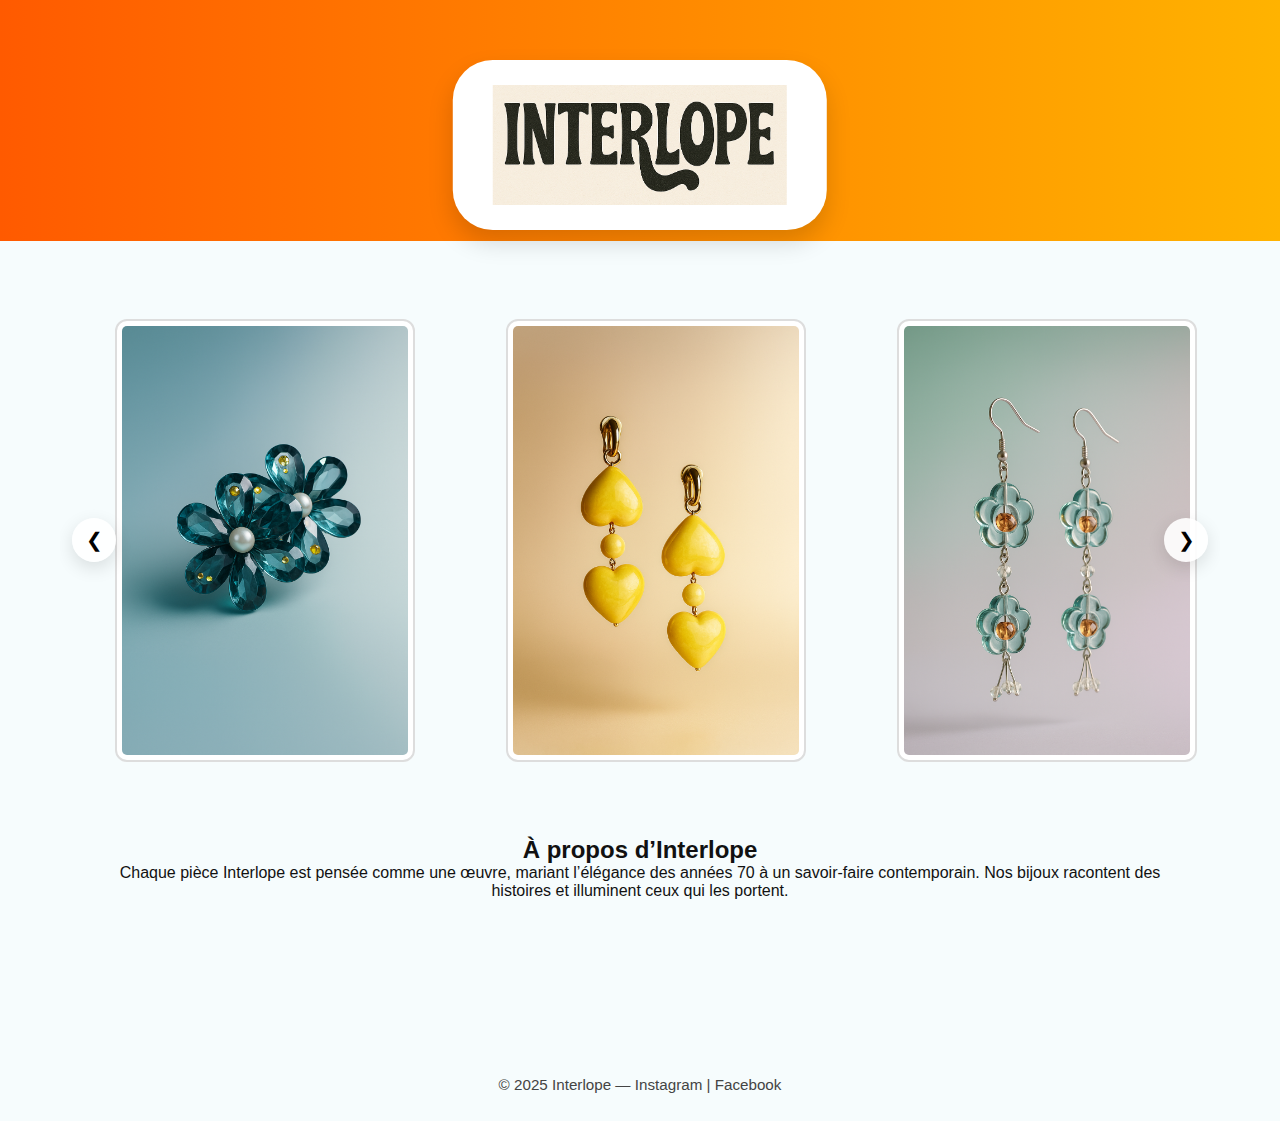
<file: index.html>
<!doctype html>
<html lang="fr">
<head>
  <meta charset="utf-8" />
  <meta name="viewport" content="width=device-width,initial-scale=1" />
  <title>Interlope</title>
  <style>
    :root{
      --accent1:#ff5a00;
      --accent2:#ffb300;
      --visible:3;
    }
    *{box-sizing:border-box;margin:0;padding:0}
    body{
      font-family: Inter, "Segoe UI", Roboto, Arial, sans-serif;
      background:#f6fcfd;
      color:#111;
    }

    /* HEADER avec logo flottant */
    header{
      position:relative;
      background: linear-gradient(90deg,var(--accent1),var(--accent2));
      padding:100px 5% 60px; /* plus d'espace en haut */
      text-align:center;
    }

    .logo-plate{
      background:#fff;
      padding:25px 40px;
      border-radius:40px;
      display:inline-block;
      box-shadow: 0 12px 25px rgba(0,0,0,0.15);
      overflow:hidden;
      position:absolute;
      top: 60px; /* descend le logo */
      transform: translate(-50%, 0); /* on ne le remonte plus autant */

      z-index:2;
    }

    .logo{
      display:block;
      height:120px; /* encore plus grand */
      width:auto;
      object-fit:contain;
    }

    nav{
      margin-top:60px; /* espace pour le logo qui flotte */
    }

    nav ul{
      list-style:none;
      display:flex;
      gap:30px;
      justify-content:center;
    }

    nav a{
      color:#111;
      text-decoration:none;
      font-weight:600;
      font-size:1.1rem;
    }

    nav a:hover{ color:#fff; text-decoration:underline; }

    /* SECTION CARROUSEL */
    .wrap{
      max-width:1200px;
      margin:60px auto;
      padding: 0 20px 60px;
    }

    .carousel{
      position:relative;
      overflow:hidden;
      padding:18px;
    }

    .carousel-track{
      display:flex;
      gap:16px;
      transition:transform .6s ease;
    }

    .slide{
      min-width: calc(100% / var(--visible));
      flex-shrink:0;
      display:flex;
      justify-content:center;
      align-items:center;
    }

    /* Carrés entiers */
    .slide img{
      width: 80%; /* ou 70% selon ton goût */
      max-width: 300px; /* limite en pixels */
      margin: auto;
      object-fit:contain;
      background:#fff;
      border:2px solid #ddd;
      border-radius:12px;
      padding:5px;
    }

    /* boutons */
    .carousel-button{
      position:absolute;
      top:50%;
      transform:translateY(-50%);
      background:rgba(255,255,255,0.9);
      border:none;
      width:44px;
      height:44px;
      border-radius:50%;
      box-shadow:0 6px 18px rgba(0,0,0,0.12);
      cursor:pointer;
      display:flex;
      align-items:center;
      justify-content:center;
      font-size:20px;
    }
    .carousel-button.prev{ left:12px; }
    .carousel-button.next{ right:12px; }

    .apropos{
      margin-top:28px;
      padding:28px;
      text-align:center;
    }

    footer{
      text-align:center;
      padding:28px 10px;
      color:#444;
      font-size:0.95rem;
    }

    @media (max-width:900px){
      .logo{ height:150px }
      nav{ margin-top:90px; }
    }
    @media (max-width:700px){
      .logo{ height:120px }
      nav{ margin-top:70px; }
    }
  </style>
</head>
<body>

  <header>
    <div class="logo-plate">
      <img src="logo.png" alt="Interlope" class="logo">
    </div>
    <nav aria-label="Navigation principale">
      <ul>
        <li><a href="#produits">Produits</a></li>
        <li><a href="#apropos">À propos</a></li>
        <li><a href="#contact">Contact</a></li>
      </ul>
    </nav>
  </header>

  <main class="wrap" id="produits">
    <section class="carousel">
      <div class="carousel-track" id="track">
        <div class="slide"><img src="image1.png" alt="Bijou 1"></div>
        <div class="slide"><img src="image2.png" alt="Bijou 2"></div>
        <div class="slide"><img src="image3.png" alt="Bijou 3"></div>
        <div class="slide"><img src="image4.png" alt="Bijou 4"></div>
        <div class="slide"><img src="image5.png" alt="Bijou 5"></div>
        <div class="slide"><img src="image6.png" alt="Bijou 6"></div>
        <div class="slide"><img src="image7.png" alt="Bijou 7"></div>
      </div>
      <button class="carousel-button prev" id="prev">❮</button>
      <button class="carousel-button next" id="next">❯</button>
    </section>

    <section id="apropos" class="apropos">
      <h2>À propos d’Interlope</h2>
      <p>Chaque pièce Interlope est pensée comme une œuvre, mariant l’élégance des années 70 à un savoir-faire contemporain. Nos bijoux racontent des histoires et illuminent ceux qui les portent.</p>
    </section>
  </main>

  <footer id="contact">© 2025 Interlope — Instagram | Facebook</footer>

  <script>
    document.addEventListener('DOMContentLoaded', function(){
      const track = document.getElementById('track');
      const slides = Array.from(track.children);
      const prevBtn = document.getElementById('prev');
      const nextBtn = document.getElementById('next');

      let visible = computeVisible();
      let index = 0;
      let timer = null;

      setVisible(visible);
      update();

      window.addEventListener('resize', () => {
        const v = computeVisible();
        if (v !== visible){
          visible = v;
          setVisible(visible);
          if (index > slides.length - visible) index = Math.max(0, slides.length - visible);
          update();
        }
      });

      prevBtn.addEventListener('click', () => {
        index = index - 1;
        if (index < 0) index = Math.max(0, slides.length - visible);
        update();
        restartTimer();
      });

      nextBtn.addEventListener('click', () => {
        goNext();
        restartTimer();
      });

      function computeVisible(){
        if (window.innerWidth >= 1000) return 3;
        if (window.innerWidth >= 700) return 2;
        return 1;
      }
      function setVisible(n){
        document.documentElement.style.setProperty('--visible', n);
      }
      function update(){
        const movePercent = (100 / visible) * index;
        track.style.transform = `translateX(-${movePercent}%)`;
      }
      function goNext(){
        index = index + 1;
        if (index > slides.length - visible) index = 0;
        update();
      }
      function startTimer(){
        stopTimer();
        timer = setInterval(goNext, 4000);
      }
      function stopTimer(){ if (timer) { clearInterval(timer); timer = null; } }
      function restartTimer(){ stopTimer(); startTimer(); }
      startTimer();
    });
  </script>
</body>
</html>
</file>
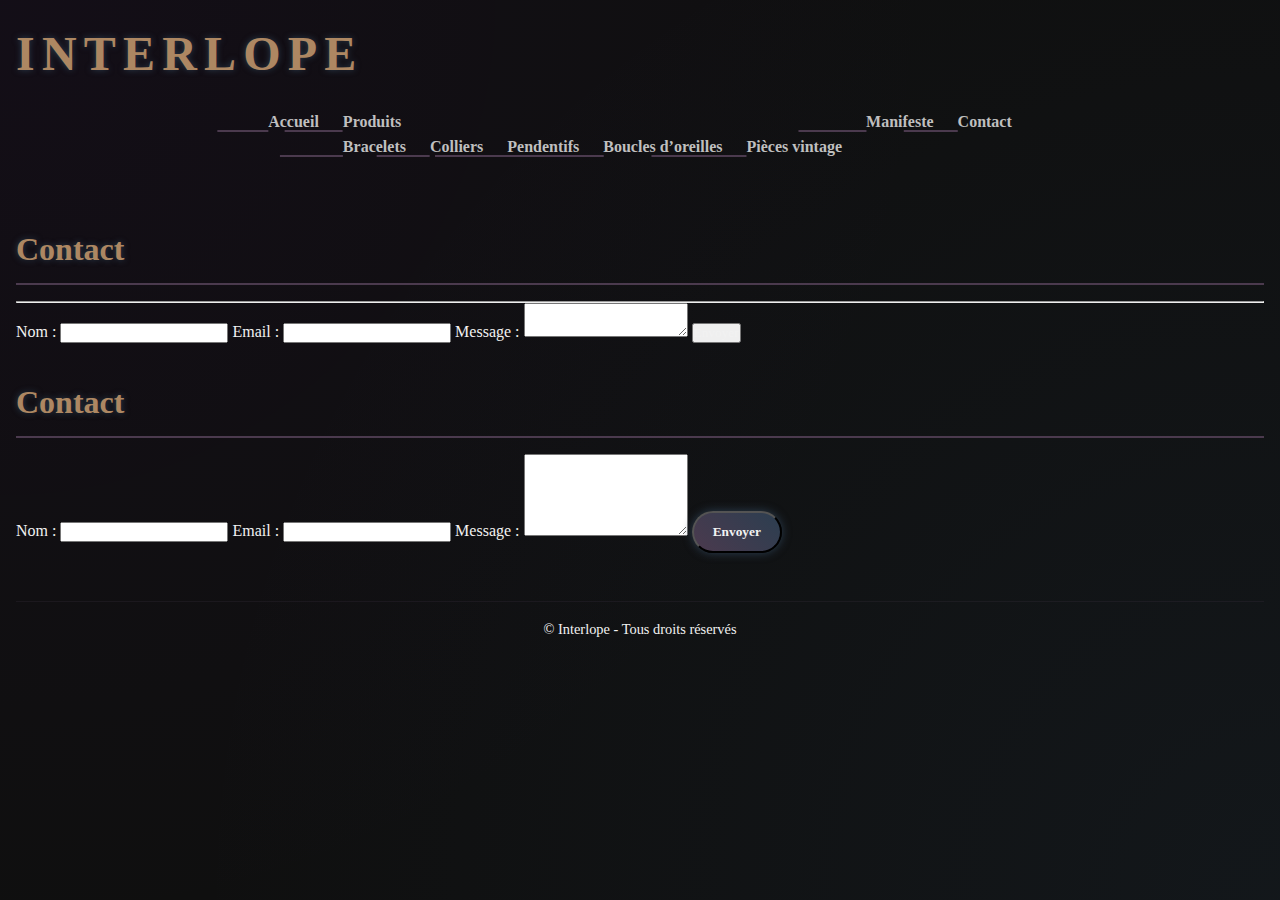
<file: contact.html>
<!DOCTYPE html>
<html lang="fr">
<head>
  <meta charset="UTF-8" />
  <meta name="viewport" content="width=device-width, initial-scale=1.0"/>
  <title>Interlope - Contact</title>
  <link rel="stylesheet" href="style.css" />
</head>
<body>
  <header>
    <h1>INTERLOPE</h1>
    <nav>
        <ul>
            <li><a href="index.html">Accueil</a></li>
            
            <li class="dropdown">
            <a href="produits.html">Produits</a>
            <ul class="submenu">
                <li><a href="produits.html#bracelets">Bracelets</a></li>
                <li><a href="produits.html#colliers">Colliers</a></li>
                <li><a href="produits.html#pendentifs">Pendentifs</a></li>
                <li><a href="produits.html#boucles">Boucles d’oreilles</a></li>
                <li><a href="produits.html#vintage">Pièces vintage</a></li>
            </ul>
            </li>

            <li><a href="manifeste.html">Manifeste</a></li>
            <li><a href="contact.html">Contact</a></li>
        </ul>
    </nav>

  </header>

  <main class="contact">



  <section class="page-section">
    <h2 class="titre-section">Contact</h2>
    <hr class="ligne" />

    <form class="formulaire-contact">
      <label>Nom : <input type="text" name="nom" /></label>
      <label>Email : <input type="email" name="email" /></label>
      <label>Message : <textarea name="message"></textarea></label>
      <button type="submit">Envoyer</button>
    </form>
  </section>


    <h2>Contact</h2>
    <form action="https://formspree.io/f/{ton-clé-formspree}" method="POST">
      <label for="nom">Nom :</label>
      <input type="text" id="nom" name="nom" required>

      <label for="email">Email :</label>
      <input type="email" id="email" name="email" required>

      <label for="message">Message :</label>
      <textarea id="message" name="message" rows="5" required></textarea>

      <button type="submit" class="btn">Envoyer</button>
    </form>
  </main>

  <footer>
    <p>&copy; Interlope - Tous droits réservés</p>
  </footer>
</body>
</html>
</file>
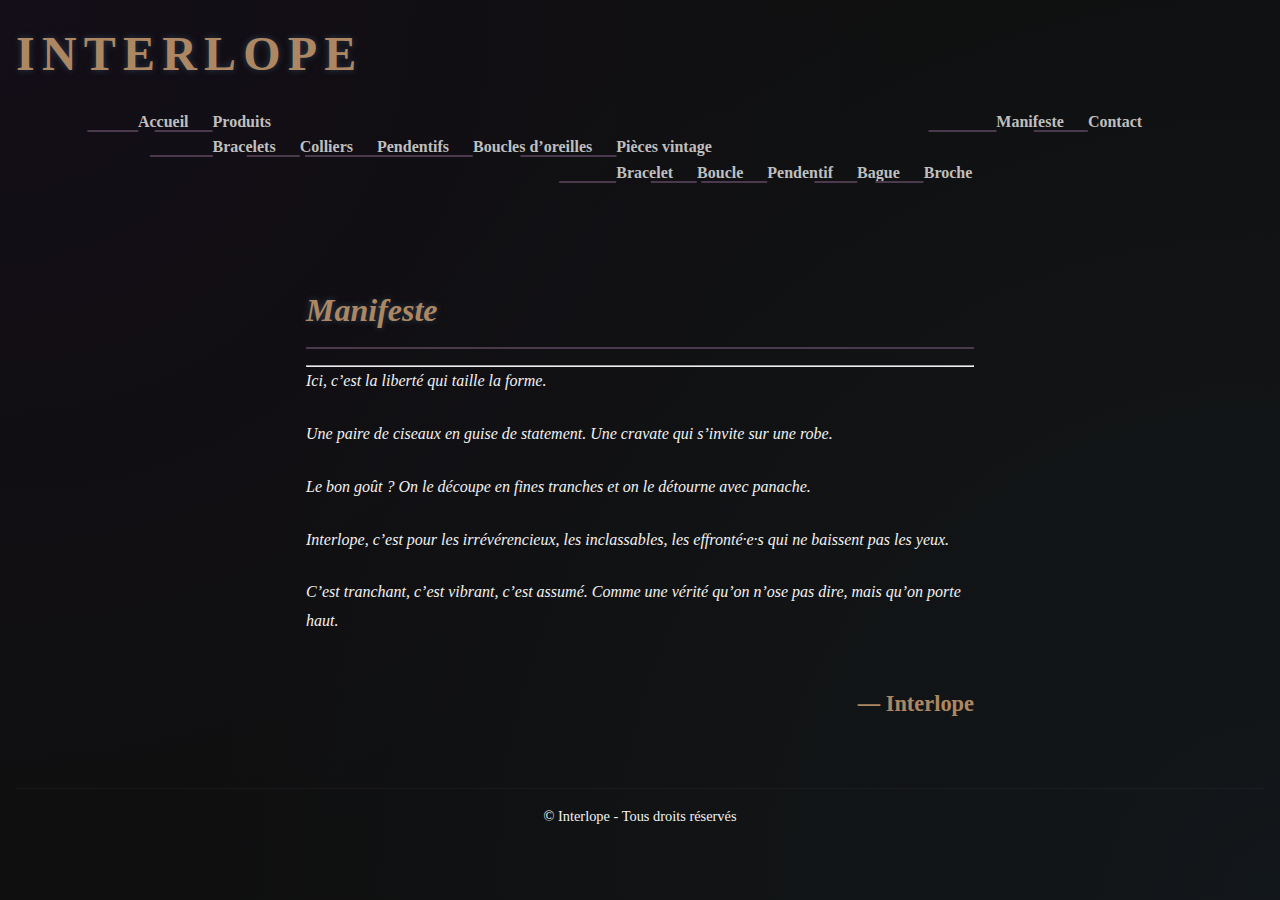
<file: manifeste.html>
<!DOCTYPE html>
<html lang="fr">
<head>
  <meta charset="UTF-8" />
  <meta name="viewport" content="width=device-width, initial-scale=1.0"/>
  <title>Manifeste Interlope</title>
  <link rel="stylesheet" href="style.css" />
</head>
<body>
  <header>
    <h1>INTERLOPE</h1>
    <nav>
      <ul>
        <li><a href="index.html">Accueil</a></li>

        <li class="dropdown">
          <a href="produits.html">Produits</a>
          <ul class="submenu">
            <li><a href="produits.html#bracelets">Bracelets</a></li>
            <li><a href="produits.html#colliers">Colliers</a></li>
            <li><a href="produits.html#pendentifs">Pendentifs</a></li>
            <li><a href="produits.html#boucles">Boucles d’oreilles</a></li>
            <li class="dropdown-sub">
              <a href="#">Pièces vintage</a>
              <ul class="dropdown-sub-content">
                <li><a href="produits.html#vintage-bracelet">Bracelet</a></li>
                <li><a href="produits.html#vintage-boucle">Boucle</a></li>
                <li><a href="produits.html#vintage-pendentif">Pendentif</a></li>
                <li><a href="produits.html#vintage-bague">Bague</a></li>
                <li><a href="produits.html#vintage-broche">Broche</a></li>
              </ul>
            </li>
          </ul>
        </li>

        <li><a href="manifeste.html">Manifeste</a></li>
        <li><a href="contact.html">Contact</a></li>
      </ul>
    </nav>
  </header>

  <main class="manifeste">
    <section class="page-intro">
      <h2>Manifeste</h2>
      <hr class="ligne">
    </section>

    <section class="manifesto">
      <p>Ici, c’est la liberté qui taille la forme.</p>
      <p>Une paire de ciseaux en guise de statement. Une cravate qui s’invite sur une robe.</p>
      <p>Le bon goût ? On le découpe en fines tranches et on le détourne avec panache.</p>
      <p>Interlope, c’est pour les irrévérencieux, les inclassables, les effronté·e·s qui ne baissent pas les yeux.</p>
      <p>C’est tranchant, c’est vibrant, c’est assumé. Comme une vérité qu’on n’ose pas dire, mais qu’on porte haut.</p>
      <p class="signature">— Interlope</p>
    </section>
  </main>

  <footer>
    <p>&copy; Interlope - Tous droits réservés</p>
  </footer>
</body>
</html>
</file>
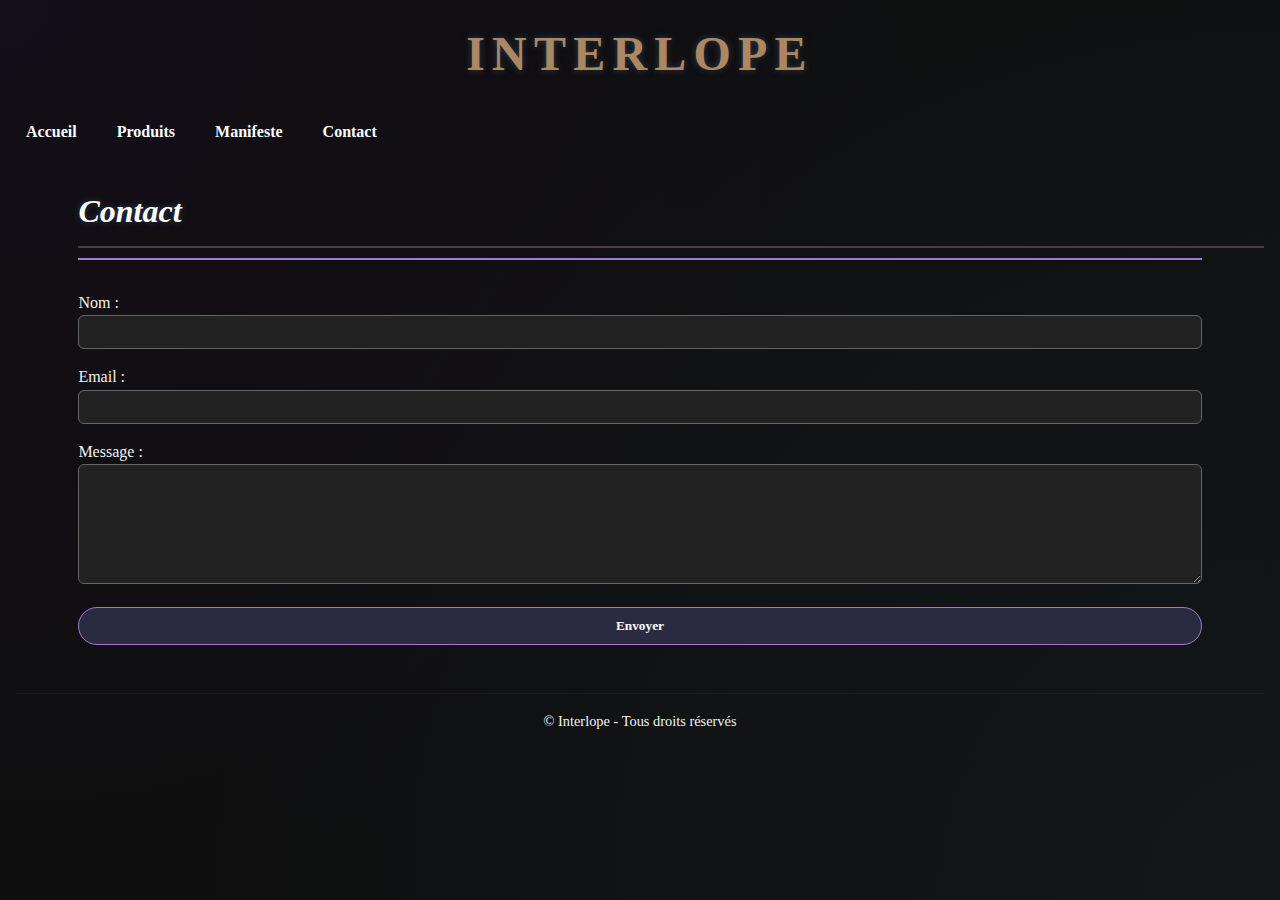
<file: Ancien/contact.html>
<!DOCTYPE html>
<html lang="fr">
<head>
  <meta charset="UTF-8" />
  <meta name="viewport" content="width=device-width, initial-scale=1.0"/>
  <title>Interlope - Contact</title>
  <link rel="stylesheet" href="style.css" />
</head>
<body>
  <header>
    <h1>INTERLOPE</h1>
    <nav>
        <ul>
            <li><a href="index.html">Accueil</a></li>
            
            <li class="dropdown">
            <a href="produits.html">Produits</a>
            <ul class="submenu">
                <li><a href="produits.html#bracelets">Bracelets</a></li>
                <li><a href="produits.html#colliers">Colliers</a></li>
                <li><a href="produits.html#pendentifs">Pendentifs</a></li>
                <li><a href="produits.html#boucles">Boucles d’oreilles</a></li>
                <li><a href="produits.html#vintage">Pièces vintage</a></li>
            </ul>
            </li>

            <li><a href="manifeste.html">Manifeste</a></li>
            <li><a href="contact.html">Contact</a></li>
        </ul>
    </nav>

  </header>

  <main class="contact">



  <section class="page-section">
    <h2 class="titre-section">Contact</h2>
    <hr class="ligne" />

    <form class="formulaire-contact">
      <label>Nom : <input type="text" name="nom" /></label>
      <label>Email : <input type="email" name="email" /></label>
      <label>Message : <textarea name="message"></textarea></label>
      <button type="submit">Envoyer</button>
    </form>
  </section>


  </main>

  <footer>
    <p>&copy; Interlope - Tous droits réservés</p>
  </footer>
</body>
</html>
</file>
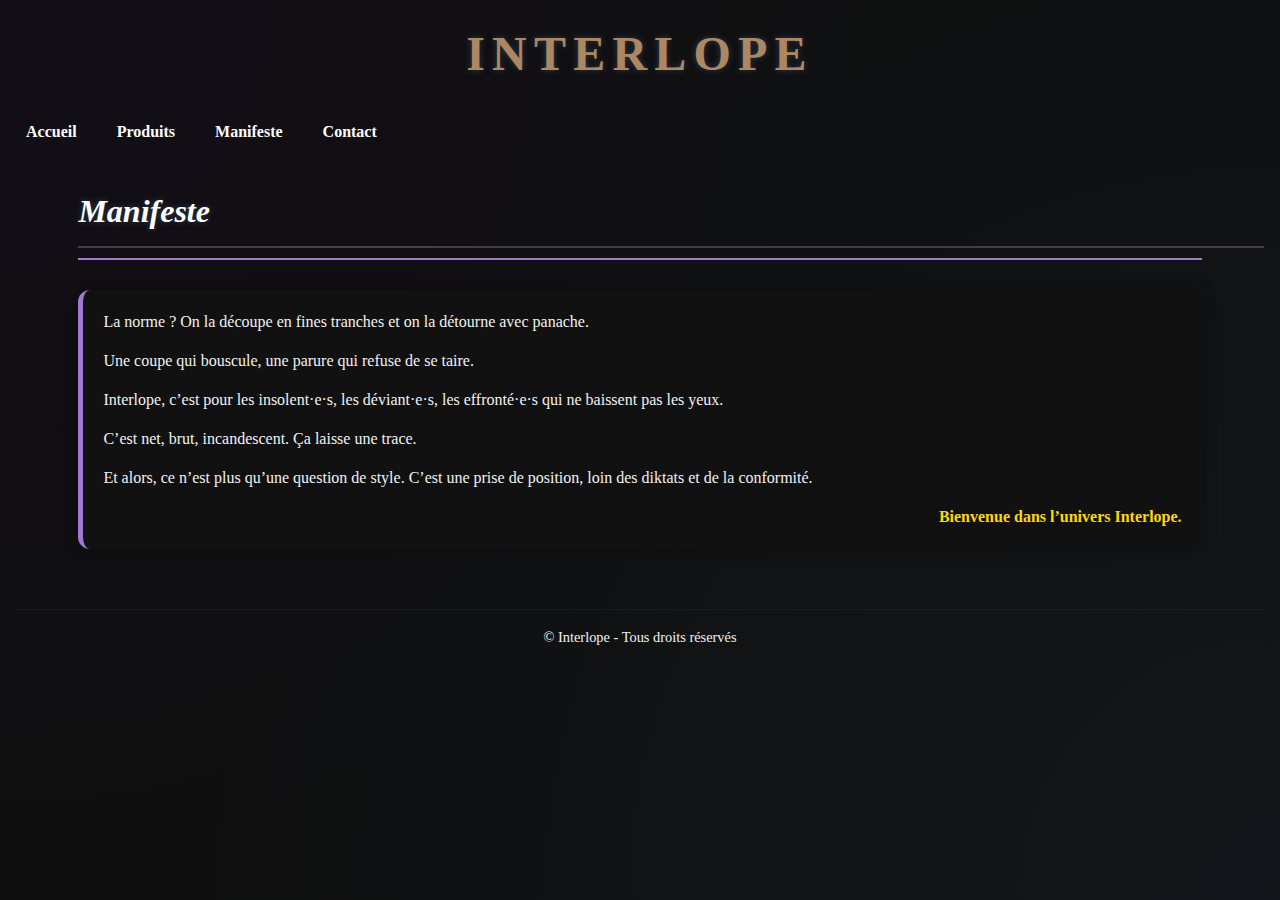
<file: Ancien/manifeste.html>
<!DOCTYPE html>
<html lang="fr">
<head>
  <meta charset="UTF-8" />
  <meta name="viewport" content="width=device-width, initial-scale=1.0"/>
  <title>Manifeste Interlope</title>
  <link rel="stylesheet" href="style.css" />
</head>
<body>
  <header>
    <h1>INTERLOPE</h1>
    <nav>
      <ul>
        <li><a href="index.html">Accueil</a></li>

        <li class="dropdown">
          <a href="produits.html">Produits</a>
          <ul class="submenu">
            <li><a href="produits.html#bracelets">Bracelets</a></li>
            <li><a href="produits.html#colliers">Colliers</a></li>
            <li><a href="produits.html#pendentifs">Pendentifs</a></li>
            <li><a href="produits.html#boucles">Boucles d’oreilles</a></li>
            <li class="dropdown-sub">
              <a href="#">Pièces vintage</a>
              <ul class="dropdown-sub-content">
                <li><a href="produits.html#vintage-bracelet">Bracelet</a></li>
                <li><a href="produits.html#vintage-boucle">Boucle</a></li>
                <li><a href="produits.html#vintage-pendentif">Pendentif</a></li>
                <li><a href="produits.html#vintage-bague">Bague</a></li>
                <li><a href="produits.html#vintage-broche">Broche</a></li>
              </ul>
            </li>
          </ul>
        </li>

        <li><a href="manifeste.html">Manifeste</a></li>
        <li><a href="contact.html">Contact</a></li>
      </ul>
    </nav>
  </header>

<main class="manifeste">
  <section class="page-intro">
    <h2 class="titre-section">Manifeste</h2>
    <hr class="ligne">
  </section>

  <section class="manifesto">
    <p>La norme ? On la découpe en fines tranches et on la détourne avec panache.</p>
    <p>Une coupe qui bouscule, une parure qui refuse de se taire.</p>
    <p>Interlope, c’est pour les insolent·e·s, les déviant·e·s, les effronté·e·s qui ne baissent pas les yeux.</p>
    <p>C’est net, brut, incandescent. Ça laisse une trace.</p>
    <p>Et alors, ce n’est plus qu’une question de style. C’est une prise de position, loin des diktats et de la conformité.</p>
    <p class="signature">Bienvenue dans l’univers Interlope.</p>
  </section>
</main>


  <footer>
    <p>&copy; Interlope - Tous droits réservés</p>
  </footer>
</body>
</html>
</file>
<file: style.css>
/* --- RESET BASIQUE --- */
* {
  margin: 0; padding: 0;
  box-sizing: border-box;
  font-family: 'Georgia', serif;
  color: #f2f2f2;
}

body {
  background: #0f0f0f;
  line-height: 1.6;
  min-height: 100vh;
  padding: 1rem;
  background-image:
    radial-gradient(circle at top left, rgba(76, 0, 130, 0.07), transparent 60%),
    radial-gradient(circle at bottom right, rgba(70, 130, 180, 0.07), transparent 70%);
}

/* --- TYPOGRAPHIE --- */
h1, h2, h3 {
  font-family: 'Cinzel', serif;
  color: #ad8762;
  text-shadow: 0 0 6px #2c3e50;
}

h1 {
  font-size: 3rem;
  letter-spacing: 0.15em;
  margin-bottom: 1rem;
}

h2 {
  font-size: 2rem;
  margin: 2rem 0 1rem 0;
  border-bottom: 2px solid #4b3a4e;
  padding-bottom: 0.5rem;
}

h3 {
  font-size: 1.3rem;
  margin-top: 0.8rem;
}

/* --- NAVIGATION --- */
nav ul {
  list-style: none;
  display: flex;
  gap: 1.5rem;
  justify-content: center;
  margin-bottom: 2rem;
}

nav a {
  text-decoration: none;
  color: #bfbfbf;
  font-weight: bold;
  position: relative;
  overflow: hidden;
}

nav a::after {
  content: "";
  position: absolute;
  left: 0;
  bottom: -2px;
  width: 100%;
  height: 2px;
  background: #4b3a4e;
  transform: translateX(-100%);
  transition: transform 0.3s ease;
}

nav a:hover {
  color: #ffffff;
  text-shadow: 0 0 8px #4b3a4e;
}

nav a:hover::after {
  transform: translateX(0);
}

/* --- BOUTONS --- */
.btn {
  background: linear-gradient(45deg, #4b3a4e, #2c3e50);
  padding: 0.7rem 1.2rem;
  border-radius: 30px;
  color: #f2f2f2;
  font-weight: bold;
  box-shadow: 0 0 10px #2c3e50;
  display: inline-block;
  margin-top: 1rem;
  text-decoration: none;
  transition: transform 0.3s ease, box-shadow 0.3s ease;
}

.btn:hover {
  transform: scale(1.1) rotate(-2deg);
  box-shadow: 0 0 25px #2c3e50;
}

/* --- BIJOUX & GALERIE --- */
.galerie {
  display: flex;
  gap: 1.5rem;
  flex-wrap: wrap;
}

.bijou {
  background: #1a1a1a;
  border: 2px solid #4b3a4e;
  border-radius: 12px;
  padding: 1rem;
  width: 220px;
  box-shadow: 0 0 12px rgba(76,0,130,0.3);
  transition: transform 0.3s ease, box-shadow 0.3s ease;
  cursor: pointer;
  position: relative;
}

.bijou img {
  width: 100%;
  border-radius: 8px;
  margin-bottom: 0.7rem;
  filter: drop-shadow(0 0 5px #4b3a4e);
  transition: transform 0.4s ease, filter 0.4s ease;
}

.bijou:hover {
  transform: translateY(-8px);
  box-shadow: 0 0 20px #2c3e50;
}

.bijou:hover img {
  transform: scale(1.05);
  filter: drop-shadow(0 0 10px #4b3a4e);
}

/* --- BULLES DE TEXTE --- */
.bulle {
  font-style: italic;
  color: #ad8762;
  margin-top: 0.5rem;
  font-size: 0.9rem;
  position: relative;
  padding-left: 15px;
}

.bulle::before {
  content: "❝";
  position: absolute;
  left: 0;
  top: 0;
  color: #ad8762;
  font-size: 1.2rem;
}

/* --- PHRASES DE CATÉGORIE --- */
.categorie-phrase {
  font-family: 'Cormorant Garamond', serif;
  font-size: 1.1rem;
  color: #bfbfbf;
  margin-bottom: 1rem;
  font-style: italic;
  border-left: 4px solid #4b3a4e;
  padding-left: 10px;
}

/* --- SECTIONS --- */
section {
  opacity: 1;
  transform: translateY(0);
}

section.visible {
  opacity: 1;
  transform: translateY(0);
}

.definition {
  border: 2px solid #444;
  padding: 1.2rem;
  border-radius: 12px;
  background-color: #1a1a1a;
  margin-bottom: 2.5rem;
  box-shadow: 0 0 12px rgba(255,255,255,0.05);
  max-width: 700px;
  margin-left: auto;
  margin-right: auto;
}

/* --- TEXTE DEFINITION --- */
.definition h2 {
  font-size: 2.2rem;
  font-family: 'Georgia', serif;
  margin-bottom: 0.5rem;
  color: #fff;
}

.definition p {
  color: #ccc;
  font-size: 1.1rem;
  line-height: 1.6;
}

/* --- CONTENU DU MANIFESTE --- */
main.manifeste {
  max-width: 700px;
  margin: 2rem auto 4rem auto;
  padding: 0 1rem;
  color: #d4d4d4;
  font-style: italic;
  line-height: 1.8;
}

main.manifeste p {
  margin-bottom: 1.5rem;
}

main.manifeste .signature {
  font-weight: 900;
  font-size: 1.4rem;
  text-align: right;
  color: #ad8762;
  margin-top: 3rem;
  font-style: normal;
}

/* --- FOOTER --- */
footer {
  text-align: center;
  margin-top: 3rem;
  padding: 1rem 0;
  border-top: 1px solid #4b3a4e33;
  color: #bfbfbf;
  font-size: 0.9rem;
}

/* --- RESPONSIVE --- */
@media (max-width: 650px) {
  .galerie {
    flex-direction: column;
    align-items: center;
  }

  nav ul {
    flex-direction: column;
    gap: 1rem;
  }
}
</file>
<file: Ancien/style.css>
/* --- RESET BASIQUE --- */
* {
  margin: 0; padding: 0;
  box-sizing: border-box;
  font-family: 'Georgia', serif;
  color: #f2f2f2;
}

body {
  background: #0f0f0f;
  line-height: 1.6;
  min-height: 100vh;
  padding: 1rem;
  background-image:
    radial-gradient(circle at top left, rgba(76, 0, 130, 0.07), transparent 60%),
    radial-gradient(circle at bottom right, rgba(70, 130, 180, 0.07), transparent 70%);
}

/* --- TYPOGRAPHIE TITRES --- */
h1, h2, h3 {
  font-family: 'Cinzel', serif;
  color: #ad8762;
  text-shadow: 0 0 6px #2c3e50;
}

h1 {
  font-size: 3rem;
  letter-spacing: 0.15em;
  margin-bottom: 1rem;
  text-align: center;
}

h2 {
  font-size: 2rem;
  margin: 2rem 0 1rem 0;
  border-bottom: 2px solid #4b3a4e;
  padding-bottom: 0.5rem;
}

h3 {
  font-size: 1.3rem;
  margin-top: 0.8rem;
}

/* --- NAVIGATION & MENU DEROULANT --- */
nav ul {
  list-style: none;
  padding: 0;
  margin: 0;
  display: flex;
  gap: 20px;
}

nav li {
  position: relative;
}

nav a {
  text-decoration: none;
  color: white;
  padding: 10px;
  display: block;
  font-weight: bold;
  transition: color 0.3s ease;
}

nav a:hover {
  color: #ffc8ff;
}

/* Menu déroulant */
.submenu, .dropdown-content, .dropdown-sub-content {
  display: none;
  position: absolute;
  background-color: #111;
  z-index: 100;
  top: 100%;
  left: 0;
  min-width: 180px;
  border-radius: 0.8rem;
  padding: 0.5rem 1rem;
  box-shadow: 0 0 10px rgba(0,0,0,0.5);
}

.dropdown:hover .submenu,
.dropdown:hover > .dropdown-content {
  display: block;
}

.dropdown-sub:hover > .dropdown-sub-content {
  display: block;
  left: 100%;
  top: 0;
}

/* --- TITRES SECTIONS --- */
.titre-section {
  font-family: 'Georgia', serif;
  font-style: italic;
  color: white;
  text-align: left;
  font-size: 2em;
  margin-bottom: 10px;
  margin-left: 5%;
}

.ligne {
  border: none;
  border-top: 2px solid #a279d1;
  width: 90%;
  margin-left: 5%;
  margin-bottom: 30px;
}

/* --- FORMULAIRE DE CONTACT --- */
.formulaire-contact {
  display: flex;
  flex-direction: column;
  gap: 15px;
  width: 90%;
  margin-left: 5%;
}

.formulaire-contact input,
.formulaire-contact textarea {
  background-color: #222;
  color: white;
  border: 1px solid #666;
  padding: 8px;
  width: 100%;
  border-radius: 6px;
  font-family: 'Georgia', serif;
}

.formulaire-contact textarea {
  min-height: 120px;
  resize: vertical;
}

.formulaire-contact button {
  background-color: #2a2a40;
  color: white;
  border: 1px solid #a279d1;
  padding: 10px 20px;
  cursor: pointer;
  border-radius: 30px;
  font-weight: bold;
  font-family: 'Georgia', serif;
  transition: background-color 0.3s ease;
}

.formulaire-contact button:hover {
  background-color: #a279d1;
}

/* --- DÉFINITION --- */
.definition {
  margin: 40px auto 60px auto;
  padding: 20px;
  max-width: 700px;
  background-color: #111;
  color: white;
  border-left: 5px solid #a279d1;
  font-family: 'Georgia', serif;
  box-shadow: 0 0 15px rgba(0, 0, 0, 0.3);
  border-radius: 12px;
}

.definition h2 {
  font-size: 2em;
  font-weight: bold;
  margin-bottom: 10px;
}

.definition .genre {
  font-size: 0.8em;
  color: #ccc;
  font-style: italic;
  font-weight: normal;
  margin-bottom: 10px;
}

.definition p {
  font-size: 1em;
  line-height: 1.5em;
}

/* --- MANIFESTE --- */
.manifesto {
  display: flex;
  flex-direction: column;
  gap: 15px;
  width: 90%;
  margin-left: 5%;
  margin-bottom: 60px;
  background-color: #111;               /* même fond que contact/definition */
  color: white;
  border-left: 5px solid #a279d1;       /* même violet clair */
  padding: 20px;
  border-radius: 12px;
  font-family: 'Georgia', serif;        /* remplace Cinzel pour harmoniser */
  box-shadow: 0 0 15px rgba(0, 0, 0, 0.3);
}

.manifesto p {
  font-size: 1em;
  line-height: 1.5em;
}

.signature {
  font-style: normal;
  font-weight: bold;
  color: #FFD700;
  text-align: right;
}


/* --- GALERIE BIJOUX --- */
.galerie {
  display: flex;
  gap: 1.5rem;
  flex-wrap: wrap;
  justify-content: center;
}

.bijou {
  background: #1a1a1a;
  border: 2px solid #4b3a4e;
  border-radius: 12px;
  padding: 1rem;
  width: 220px;
  box-shadow: 0 0 12px rgba(76,0,130,0.3);
  transition: transform 0.3s ease, box-shadow 0.3s ease;
  cursor: pointer;
  position: relative;
}

.bijou:hover {
  transform: translateY(-8px);
  box-shadow: 0 0 20px #2c3e50;
}

.bijou img {
  width: 100%;
  border-radius: 8px;
  margin-bottom: 0.7rem;
  filter: drop-shadow(0 0 5px #4b3a4e);
  transition: transform 0.4s ease, filter 0.4s ease;
}

.bijou:hover img {
  transform: scale(1.05);
  filter: drop-shadow(0 0 10px #4b3a4e);
}

/* --- FOOTER --- */
footer {
  text-align: center;
  margin-top: 3rem;
  padding: 1rem 0;
  border-top: 1px solid #4b3a4e33;
  color: #bfbfbf;
  font-size: 0.9rem;
}

/* --- RESPONSIVE --- */
@media (max-width: 650px) {
  .galerie {
    flex-direction: column;
    align-items: center;
  }

  nav ul {
    flex-direction: column;
    gap: 1rem;
  }
}
</file>
